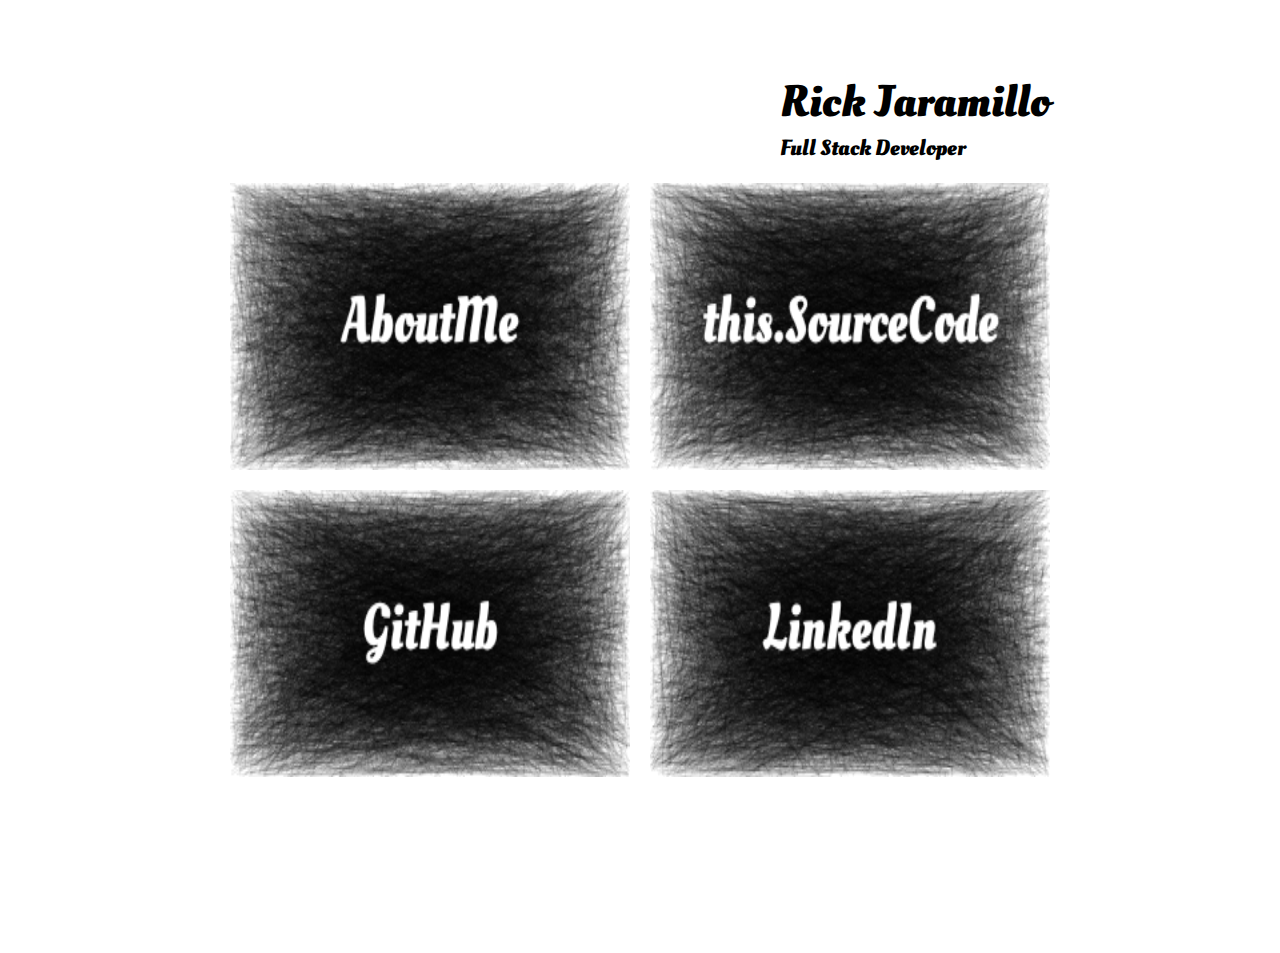
<file: index.html>
<!DOCTYPE html>
<html lang="en">
<head>
  <meta charset="UTF-8">
  <meta name="viewport" content="width=device-width, initial-scale=1.0">

  <link href='http://fonts.googleapis.com/css?family=Oleo+Script' rel='stylesheet' type='text/css'>
  <link href="css/styles.css" rel="stylesheet">
  <script src="js/drawing.js"></script>

  <title>Rick Jaramillo</title>

</head>
<body onload="runIt();">
  <div class="container">
    <div class="header"></div>
      <div class="title">
        <div class="titleText">
          <h1>Rick Jaramillo<span>Full Stack Developer</span></h1>
        </div>
      </div>
      <div class="three aboutme">
        <a href="./aboutme.html"><canvas class="tiles"></canvas></a>
      </div>
      <div class="four sourcecode">
        <a href="https://github.com/rck-j/FullStack-P2"><canvas class="tiles"></canvas></a>
      </div>
      <div class="five github">
        <a href="https://github.com/rck-j"><canvas class="tiles"></canvas></a>
      </div>
      <div class="six linkedin">
        <a href="https://www.linkedin.com/in/rckjaramillo/"><canvas class="tiles"></canvas></a>
      </div>
      <div class="footer"></div>
  </div>
</body>
</html>
</file>
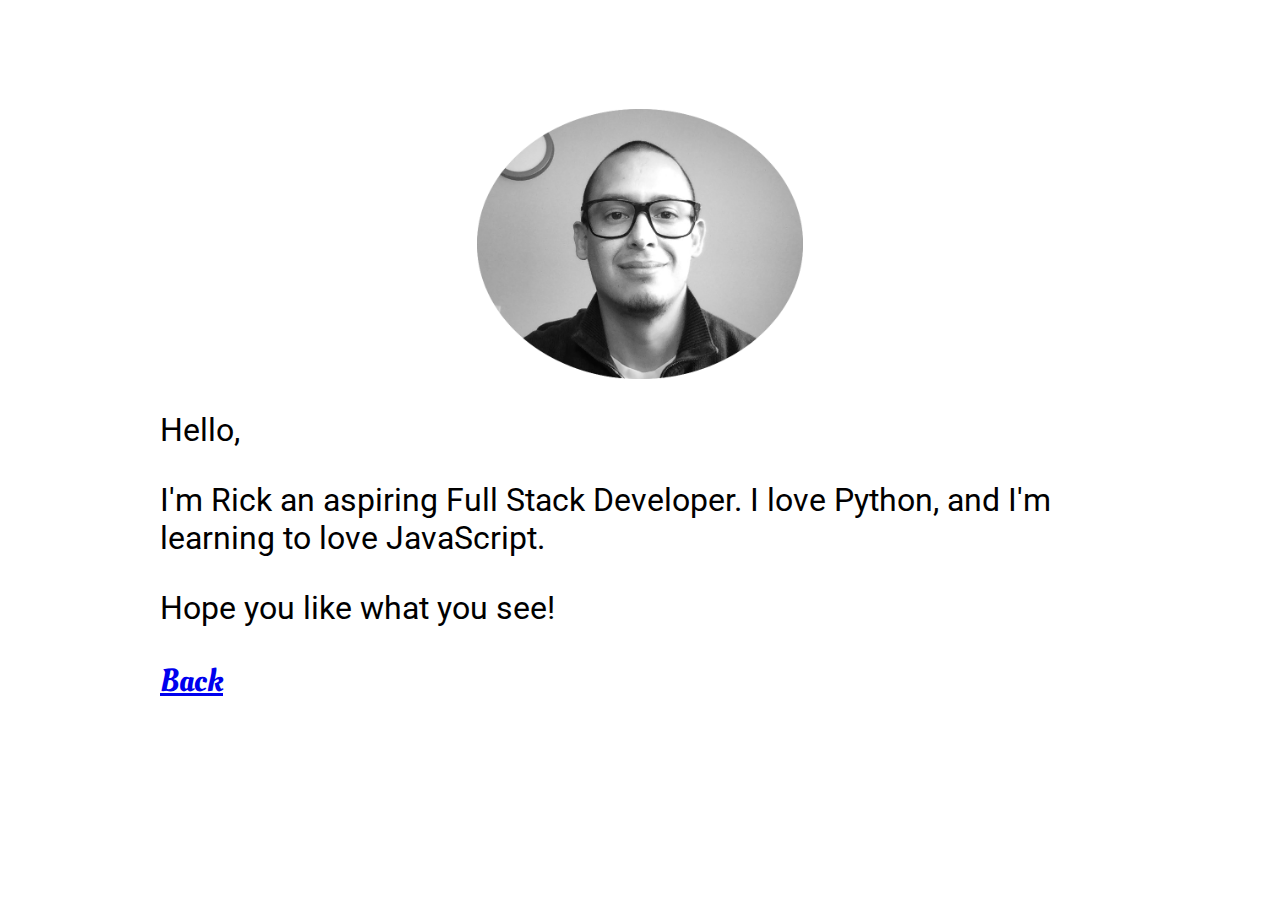
<file: aboutme.html>
<!DOCTYPE html>
<html lang="en">
<head>
  <meta charset="UTF-8">
  <meta name="viewport" content="width=device-width, initial-scale=1.0">
  <link href='http://fonts.googleapis.com/css?family=Oleo+Script' rel='stylesheet' type='text/css'>
  <link href="https://fonts.googleapis.com/css?family=Roboto" rel="stylesheet">
  <link href="css/aboutme.css" rel="stylesheet">

  <title>Rick Jaramillo</title>

</head>
<body>
  <div class="container">
    <div class="image">
      <img src="./img/me.png" alt="Picture of Me.">
    </div>
    <div class="aboutMeText">
      <p>Hello,</p>
      <p>I'm Rick an aspiring Full Stack Developer. I love Python, and I'm learning to love JavaScript.</p>
      <p>Hope you like what you see!</p>
    </div>
    <footer>
      <a href="./index.html">Back</a>
    </footer>
  </div>
</body>
</html>
</file>
<file: css/styles.css>
.container {
  display: grid;
  height: 100vh;
  grid-template-columns: repeat(6, 1fr);
  grid-auto-rows: minmax(20px, 1fr);
  grid-gap: 20px;
  /*grid-column-gap: 10px;
  grid-row-gap: 20px;*/
}
.header {
  grid-column: 1 / 7;
  grid-row: 1;
  /*box-shadow: 0px 5px 10px #888888;*/
}
.title {
  grid-column: 4 / 6;
  grid-row: 1;
  position: relative;
}
.three {
  grid-row: 2 / 4;
  grid-column: 2 / 4;
}
.four {
  grid-column: 4 / 6;
  grid-row: 2 / 4;
}
.five {
  grid-column: 2 / 4;
  grid-row: 4 / 6;
}
.six {
  grid-column: 4 / 6;
  grid-row: 4 / 6;
}
.footer {
  grid-column: 1 / 7;
  grid-row: 6;
  /*box-shadow: 0px -5px 10px #888888;*/
}

.titleText {
  position: absolute;
  bottom: 0;
  right: 0;
  font-family: 'Oleo Script', sans-serif;
  /*text-shadow: 4px 4px 0px rgba(0,0,0,0.1);*/
  color: #000;
  padding: 0px;
}

body {
  padding: 15px;;
  margin-left: auto;
  margin-right: auto;
  margin-top: 15px;
  max-width: 1240px;
}

h1 {
  font-size: 2.75em;
  margin: 0px;
}

span {
  font-size: 50%;
  padding: 0px;
  display: block;
}

canvas {
  height: 100%;
  width: 100%;
}

@media (max-width: 875px) {

  .title {
    grid-column: 2 / 6;
    grid-row: 1;
    position: relative;
  }

}

@media (max-width: 650px) {

  h1 {
    font-size: 2em;
  }
}

@media (max-width: 425px) {

  body{
    padding: 15px;
  }

  .container {
    display: grid;
    height: 100vh;
    grid-template-columns: repeat(6, 1fr);
    grid-auto-rows: minmax(20px, 1fr);
    grid-gap: 5px;
  }

  .title {
    grid-column: 1 / 7;
    grid-row: 1;
    position: relative;
  }

  .three {
    grid-column: 1 / 4;
    grid-row: 2 / 4;
    grid-gap: 20px;
  }

  .four {
    grid-column: 4 / 7;
    grid-row: 2 / 4;
  }

  .five {
    grid-column: 1 / 4;
    grid-row: 4 / 6;
  }

  .six {
    grid-column: 4 / 7;
    grid-row: 4 / 6;
  }

}
</file>
<file: css/aboutme.css>
.image {

}

.container {

}

.aboutMeText {
  font-family: 'Roboto', sans-serif;
  font-size: 2em;
}

body {
  margin-left: auto;
  margin-right: auto;
  margin-top: 5vh;
  max-width: 960px;
  padding: 5%;

}

img {
  max-width: 30vw;
  max-height: 30vh;
  display: block;
  margin-left: auto;
  margin-right: auto;
}

a {
  font-family: 'Oleo Script', sans-serif;
  font-size: 2em;
}

@media (max-width: 600px) {
  img {
    max-width: 40vw;
    max-height: 40vw;
  }

  .aboutMeText {
    font-size: 1.5em;
  }

}
</file>
